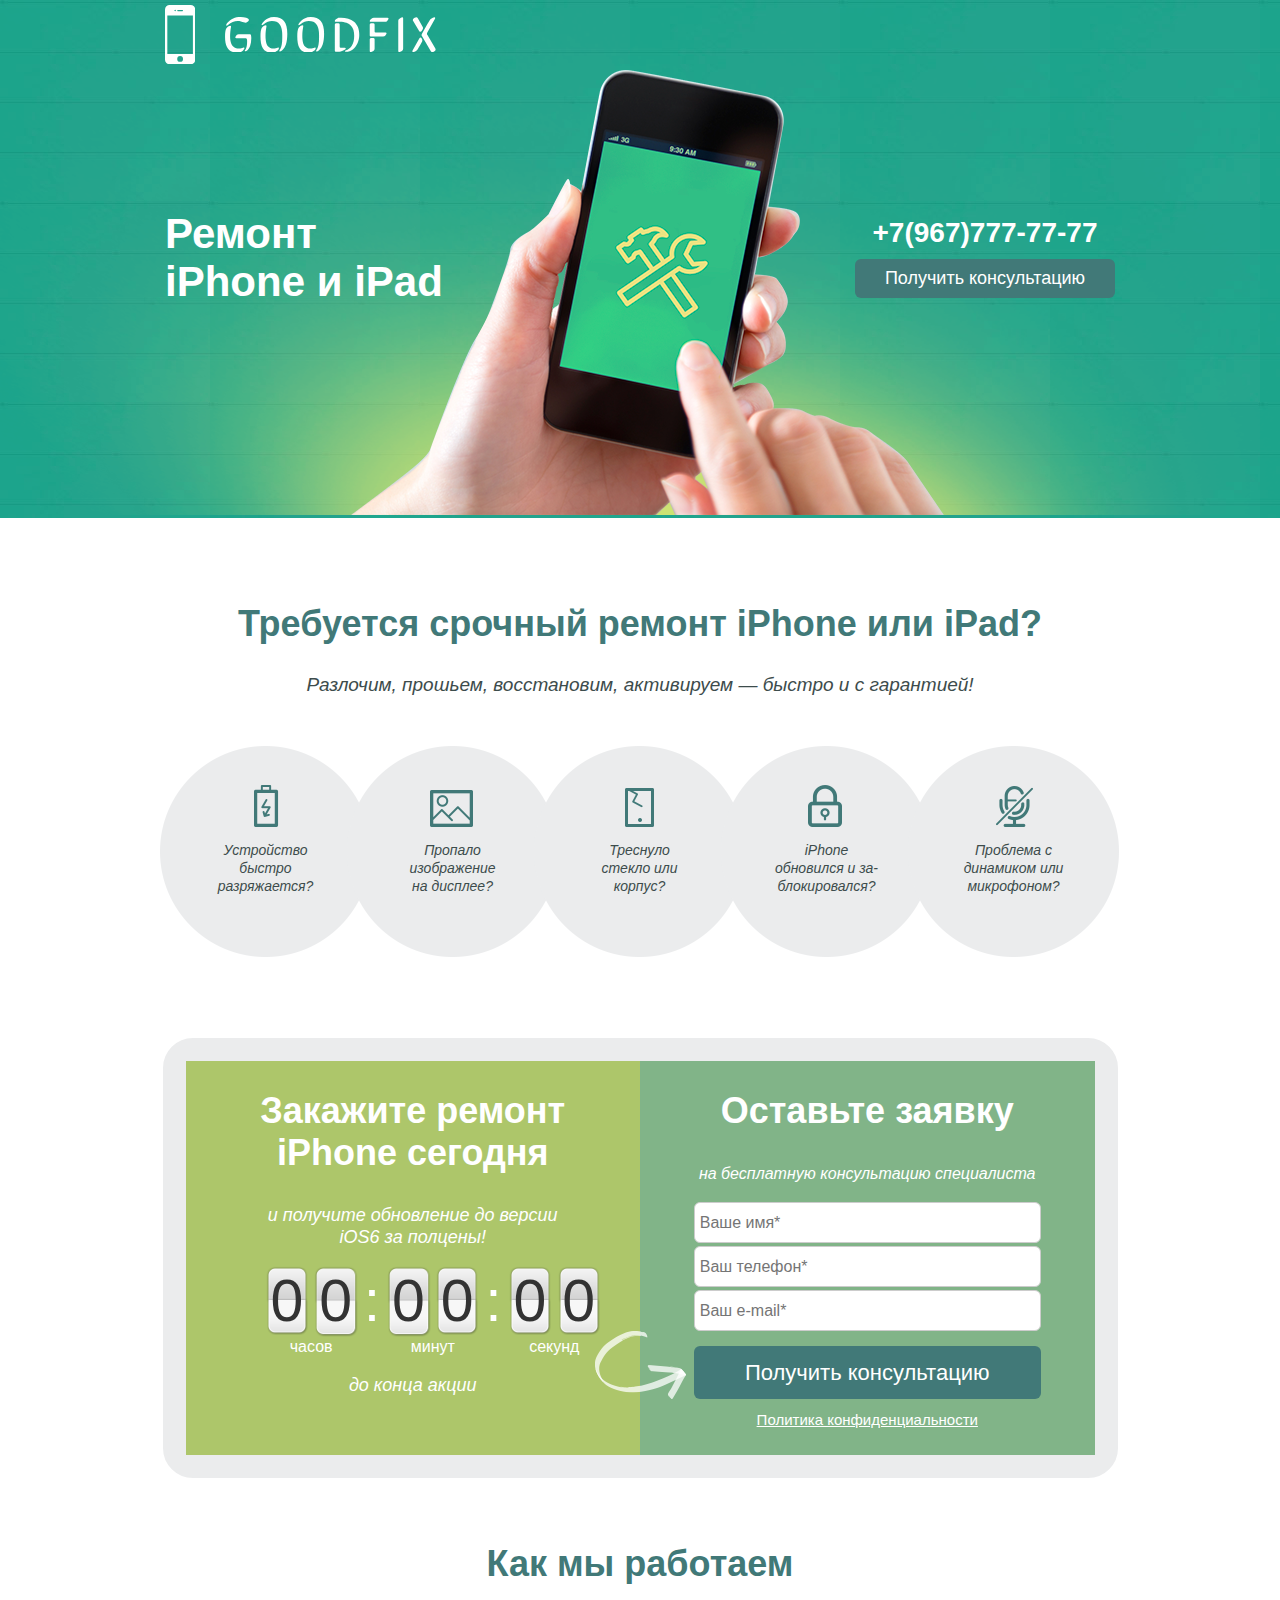
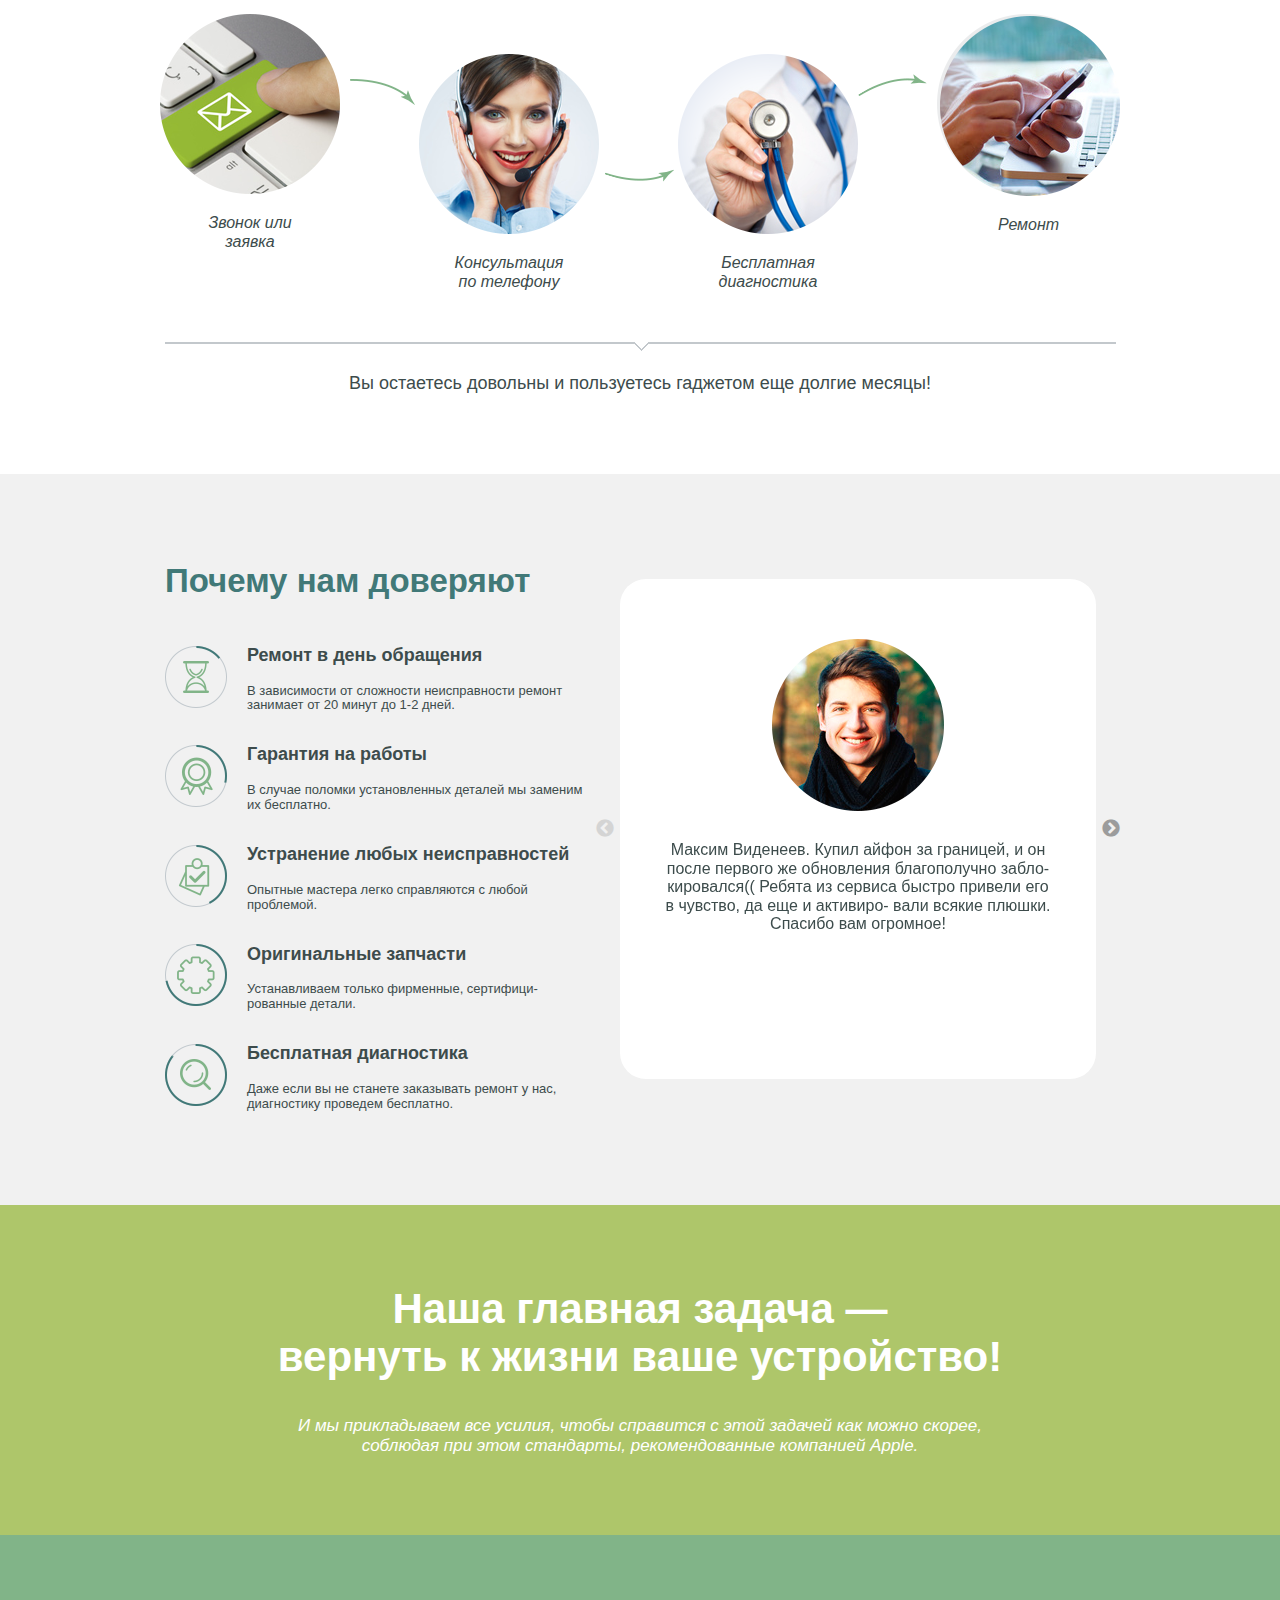
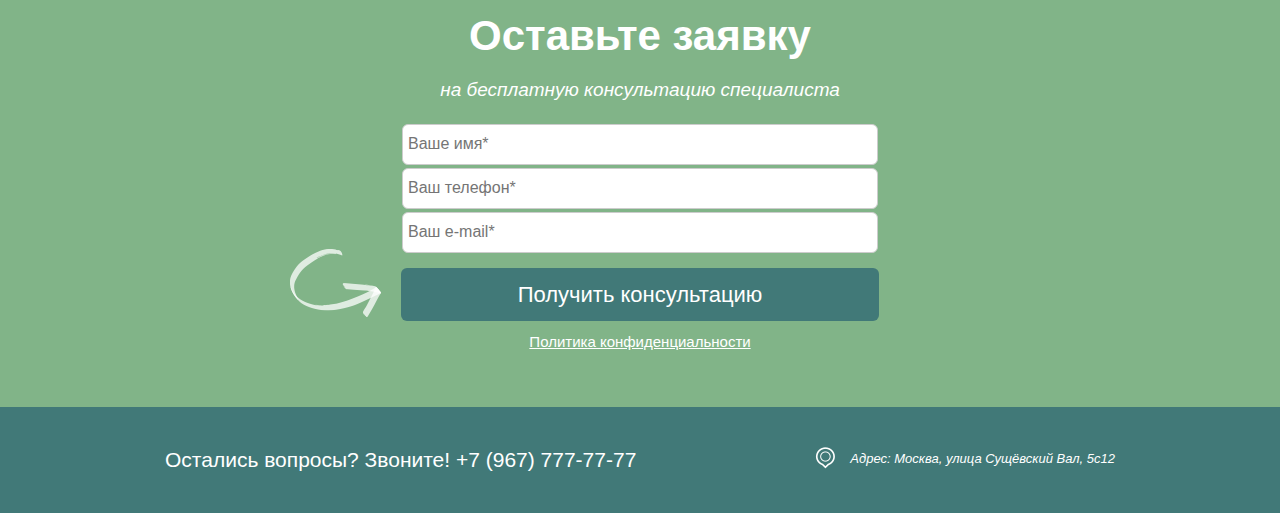
<file: index.html>
<!DOCTYPE html>
<html lang="ru">
<head>
	<link rel="stylesheet" type="text/css" href="slick/slick.css"/>
	<link rel="stylesheet" type="text/css" href="slick/slick-theme.css"/>

	<title>Ремонт телефонов</title>
	<meta charset="UTF-8">
	<meta name="viewport" content="width=device-width, initial-scale=1.0">
	<link rel="stylesheet" href="css/normalize.css">
	<link rel="stylesheet" href="css/style.css">
</head>
<body>
	<div class="page-container">
		<header class="header">
			<div class="header-wrap">
				<div class="header__img-wrap">
					<div class="header__logo">
						<div class="header__logo-icon"><div class="image-component sc-htpNat enshqJ" width="60.49241625111892" height="118.75695215708099" style="width: 60.4924px;"><div class="sc-bxivhb fPcvdL"><svg xmlns="http://www.w3.org/2000/svg" version="1.1" xlink="http://www.w3.org/1999/xlink" xmlns:svgjs="http://svgjs.com/svgjs" width="50%" height="50%" viewBox="0 -6.408744468444638e-8 50.93799591064453 100"><g fill="#fff"><path d="M43.101 0H7.837A7.836 7.836 0 0 0 0 7.836v84.327A7.837 7.837 0 0 0 7.837 100h35.264a7.837 7.837 0 0 0 7.837-7.837V7.836A7.836 7.836 0 0 0 43.101 0zM21.615 8.315h7.708a1.043 1.043 0 0 1 0 2.087h-7.708a1.043 1.043 0 1 1 0-2.087zm-4.492-.4a1.244 1.244 0 1 1 0 2.488 1.244 1.244 0 0 1 0-2.488zm8.346 87.857a4.897 4.897 0 1 1-.001-9.795 4.897 4.897 0 0	 1 .001 9.795zm21.55-13.283h-43.1V17.511h43.1v64.978z"></path></g></svg></div></div></div>
						<div class="base-component sc-bdVaJa cwoGMT" width="421.39224243413" height="71.2474100660739" rotate="0" style="top: 232.671px; left: 119.304px; width: 421.392px;  transform: rotateZ(0deg);"><div class="text-component sc-ifAKCX ehsxJr" width="421.39224243413" height="71.2474100660739" style="width: 421.392px;"><div class="sc-EHOje ifTULJ"><svg xmlns="http://www.w3.org/2000/svg" version="1.1" xlink="http://www.w3.org/1999/xlink" xmlns:svgjs="http://svgjs.com/svgjs" width="50%" height="50%" viewBox="4.960000038146973 -69.73999786376953 421.3999938964844 71.25"><g fill="#fff"><path d="M17.02 -50.68C17.02 -51.88 16.45 -52.47 15.32 -52.47C14.25 -52.47 12.87 -51.91 11.19 -50.77C9.5 -49.64 8.24 -48.32 7.39 -46.83C5.77 -43.92 4.96 -38.23 4.96 -29.76C4.96 -8.92 13.03 1.51 29.18 1.51C31.25 1.51 33.16 1.23 34.89 0.68C36.63 0.13 38.02 -0.53 39.08 -1.31C40.13 -2.09 41.04 -2.93 41.8 -3.82C42.56 -4.71 43.09 -5.49 43.38 -6.15C43.67 -6.82 43.82 -7.33 43.82 -7.68C43.82 -8.53 43.43 -8.95 42.65 -8.95C42.33 -8.95 41.74 -8.74 40.9 -8.32C40.06 -7.89 38.93 -7.48 37.52 -7.08C36.11 -6.67 34.53 -6.47 32.78 -6.47C30.18 -6.47 27.87 -6.88 25.85 -7.71C23.82 -8.54 22.14 -9.67 20.81 -11.11C19.49 -12.56 18.38 -14.31 17.51 -16.39C16.63 -18.46 16.01 -20.68 15.64 -23.03C15.26 -25.38 15.08 -27.96 15.08 -30.78C15.08 -34.06 15.24 -37.21 15.56 -40.24C15.89 -43.28 16.21 -45.69 16.54 -47.49C16.86 -49.29 17.02 -50.35 17.02 -50.68ZM46.2 -27.09C46.75 -27.09 47.21 -26.98 47.59 -26.75C47.96 -26.52 48.24 -26.23 48.44 -25.87C48.63 -25.52 48.79 -25.01 48.9 -24.34C49.01 -23.68 49.08 -23.06 49.09 -22.49C49.11 -21.93 49.12 -21.14 49.12 -20.13C49.12 -13.36 48.08 -8.24 46.01 -4.77C45.75 -4.34 45.46 -3.94 45.16 -3.55C44.85 -3.16 44.65 -2.87 44.55 -2.67C44.45 -2.48 44.4 -2.25 44.4 -1.99C44.4 -1.48 44.71 -1.22 45.33 -1.22C46.78 -1.22 48.47 -2.12 50.38 -3.91C52.3 -5.71 53.82 -8.15 54.96 -11.23C56.64 -15.94 57.48 -21.06 57.48 -26.6C57.48 -29.16 57.35 -31.09 57.1 -32.39C56.9 -33.43 56.58 -34.13 56.15 -34.51C55.71 -34.88 54.89 -35.06 53.69 -35.06L32.39 -35.06C30.74 -35.06 29.54 -34.72 28.79 -34.04C27.88 -33.23 27.1 -32.24 26.46 -31.05C25.81 -29.87 25.48 -29.05 25.48 -28.6C25.48 -27.59 26.18 -27.09 27.57 -27.09ZM52.67 -63.95C52.67 -65.57 50.89 -66.94 47.34 -68.06C43.79 -69.18 40.06 -69.74 36.13 -69.74C30.4 -69.74 25.43 -68.79 21.23 -66.89C17.03 -65 13.21 -62.15 9.78 -58.36C9.19 -57.71 8.61 -56.88 8.02 -55.85C7.44 -54.83 7.15 -54.05 7.15 -53.5C7.15 -52.69 7.52 -52.28 8.27 -52.28C8.75 -52.28 9.82 -53.01 11.48 -54.47C14.01 -56.67 16.94 -58.44 20.28 -59.77C23.62 -61.1 26.96 -61.76 30.3 -61.76C32.6 -61.76 34.79 -61.46 36.86 -60.86C38.94 -60.26 40.72 -59.66 42.21 -59.06C43.7 -58.46 44.9 -58.17 45.81 -58.17C47.04 -58.17 48.5 -58.81 50.16 -60.11C51.83 -61.41 52.67 -62.69 52.67 -63.95Z M129.55 -36.23C129.55 -42 128.99 -47 127.87 -51.21C126.75 -55.43 125.08 -58.9 122.86 -61.64C120.64 -64.38 117.87 -66.42 114.55 -67.75C111.22 -69.08 107.36 -69.74 102.95 -69.74C98.57 -69.74 94.4 -68.78 90.45 -66.85C86.49 -64.92 83.06 -62.09 80.14 -58.36C78.74 -56.58 78.05 -55.18 78.05 -54.18C78.05 -53.53 78.39 -53.2 79.07 -53.2C79.23 -53.2 79.49 -53.3 79.85 -53.5C80.2 -53.69 80.53 -53.92 80.82 -54.18L82.37 -55.39C85.07 -57.5 87.77 -59.09 90.5 -60.16C93.22 -61.23 96.01 -61.76 98.86 -61.76C102.52 -61.76 105.58 -61.17 108.03 -59.99C110.48 -58.81 112.46 -57.26 113.99 -55.34C115.51 -53.43 116.64 -51.26 117.39 -48.83C118.14 -46.4 118.66 -43.92 118.97 -41.41C119.28 -38.9 119.43 -36.46 119.43 -34.09L119.43 -27.87C119.43 -17.91 118.14 -10.49 115.54 -5.59C115.09 -4.72 114.62 -3.96 114.13 -3.33C113.65 -2.7 113.4 -2.25 113.4 -1.99C113.4 -1.18 113.74 -0.78 114.42 -0.78C115.82 -0.78 117.49 -1.64 119.43 -3.36C121.05 -4.75 122.49 -6.43 123.74 -8.39C124.98 -10.35 126.04 -12.67 126.9 -15.34C127.76 -18.02 128.41 -21.07 128.87 -24.51C129.32 -27.95 129.55 -31.85 129.55 -36.23ZM87.92 -51.5C87.92 -52.7 87.42 -53.3 86.41 -53.3C85.28 -53.3 83.87 -52.77 82.18 -51.72C80.49 -50.67 79.2 -49.3 78.29 -47.61C76.67 -44.53 75.86 -38.99 75.86 -30.98C75.86 -25.69 76.22 -21.14 76.95 -17.31C77.68 -13.49 78.9 -10.12 80.6 -7.2C82.3 -4.28 84.66 -2.1 87.68 -0.66C90.69 0.79 94.39 1.51 98.76 1.51C100.94 1.51 102.96 1.18 104.84 0.51C106.72 -0.15 108.21 -0.98 109.32 -1.97C110.42 -2.96 111.28 -3.96 111.89 -4.96C112.51 -5.97 112.82 -6.87 112.82 -7.68C112.82 -8.46 112.46 -8.85 111.75 -8.85C111.46 -8.85 110.91 -8.66 110.1 -8.27C109.28 -7.88 108.13 -7.48 106.64 -7.08C105.15 -6.67 103.43 -6.47 101.49 -6.47C99.28 -6.47 97.32 -6.82 95.6 -7.51C93.88 -8.21 92.47 -9.22 91.37 -10.53C90.27 -11.84 89.35 -13.28 88.6 -14.86C87.85 -16.43 87.3 -18.27 86.95 -20.38C86.59 -22.48 86.34 -24.49 86.19 -26.41C86.05 -28.32 85.97 -30.44 85.97 -32.78C85.97 -35.79 86.14 -38.73 86.46 -41.58C86.78 -44.43 87.11 -46.73 87.43 -48.46C87.76 -50.2 87.92 -51.21 87.92 -51.5Z M203.17 -36.23C203.17 -42 202.61 -47 201.49 -51.21C200.37 -55.43 198.7 -58.9 196.48 -61.64C194.26 -64.38 191.49 -66.42 188.17 -67.75C184.84 -69.08 180.98 -69.74 176.57 -69.74C172.19 -69.74 168.02 -68.78 164.07 -66.85C160.11 -64.92 156.68 -62.09 153.76 -58.36C152.36 -56.58 151.67 -55.18 151.67 -54.18C151.67 -53.53 152.01 -53.2 152.69 -53.2C152.85 -53.2 153.11 -53.3 153.47 -53.5C153.82 -53.69 154.15 -53.92 154.44 -54.18L156 -55.39C158.69 -57.5 161.39 -59.09 164.12 -60.16C166.84 -61.23 169.63 -61.76 172.48 -61.76C176.15 -61.76 179.2 -61.17 181.65 -59.99C184.1 -58.81 186.08 -57.26 187.61 -55.34C189.13 -53.43 190.27 -51.26 191.01 -48.83C191.76 -46.4 192.28 -43.92 192.59 -41.41C192.9 -38.9 193.05 -36.46 193.05 -34.09L193.05 -27.87C193.05 -17.91 191.76 -10.49 189.16 -5.59C188.71 -4.72 188.24 -3.96 187.75 -3.33C187.27 -2.7 187.02 -2.25 187.02 -1.99C187.02 -1.18 187.36 -0.78 188.04 -0.78C189.44 -0.78 191.11 -1.64 193.05 -3.36C194.67 -4.75 196.11 -6.43 197.36 -8.39C198.61 -10.35 199.66 -12.67 200.52 -15.34C201.38 -18.02 202.03 -21.07 202.49 -24.51C202.94 -27.95 203.17 -31.85 203.17 -36.23ZM161.54 -51.5C161.54 -52.7 161.04 -53.3 160.03 -53.3C158.9 -53.3 157.49 -52.77 155.8 -51.72C154.11 -50.67 152.82 -49.3 151.91 -47.61C150.29 -44.53 149.48 -38.99 149.48 -30.98C149.48 -25.69 149.84 -21.14 150.57 -17.31C151.3 -13.49 152.52 -10.12 154.22 -7.2C155.92 -4.28 158.28 -2.1 161.3 -0.66C164.31 0.79 168.01 1.51 172.38 1.51C174.56 1.51 176.58 1.18 178.46 0.51C180.34 -0.15 181.84 -0.98 182.94 -1.97C184.04 -2.96 184.9 -3.96 185.52 -4.96C186.13 -5.97 186.44 -6.87 186.44 -7.68C186.44 -8.46 186.08 -8.85 185.37 -8.85C185.08 -8.85 184.53 -8.66 183.72 -8.27C182.91 -7.88 181.75 -7.48 180.26 -7.08C178.77 -6.67 177.05 -6.47 175.11 -6.47C172.9 -6.47 170.94 -6.82 169.22 -7.51C167.5 -8.21 166.09 -9.22 164.99 -10.53C163.89 -11.84 162.97 -13.28 162.22 -14.86C161.47 -16.43 160.92 -18.27 160.57 -20.38C160.21 -22.48 159.96 -24.49 159.81 -26.41C159.67 -28.32 159.59 -30.44 159.59 -32.78C159.59 -35.79 159.76 -38.73 160.08 -41.58C160.4 -44.43 160.73 -46.73 161.05 -48.46C161.38 -50.2 161.54 -51.21 161.54 -51.5Z M234.38 -60.3C239.8 -60.21 244.35 -59.47 248.05 -58.09C251.74 -56.71 254.73 -54.79 257 -52.33C259.27 -49.86 260.89 -46.93 261.88 -43.53C262.87 -40.12 263.37 -36.35 263.37 -32.2C263.37 -28.01 262.99 -24.35 262.22 -21.2C261.46 -18.06 260.34 -15.31 258.87 -12.96C257.39 -10.61 255.59 -8.59 253.45 -6.91C251.31 -5.22 248.86 -3.74 246.1 -2.48C245.39 -2.16 245.03 -1.7 245.03 -1.12C245.03 -0.37 245.6 0 246.73 0C249.3 0 251.74 -0.42 254.08 -1.26C256.41 -2.11 258.57 -3.28 260.55 -4.79C262.52 -6.3 264.32 -8.09 265.92 -10.16C267.53 -12.24 268.89 -14.53 270.03 -17.02C271.16 -19.52 272.03 -22.18 272.63 -25C273.23 -27.82 273.53 -30.7 273.53 -33.65C273.53 -39.88 272.6 -45.18 270.73 -49.56C268.87 -53.93 266.3 -57.52 263.03 -60.3C259.75 -63.09 255.89 -65.13 251.45 -66.41C247.01 -67.69 242.21 -68.33 237.06 -68.33L233.17 -68.23C232.19 -68.17 231.2 -67.91 230.17 -67.45C229.15 -67 228.23 -66.45 227.4 -65.8C226.58 -65.15 225.9 -64.45 225.38 -63.68C224.87 -62.92 224.61 -62.19 224.61 -61.47C224.61 -60.69 225.24 -60.3 226.5 -60.3ZM224.61 -2.09C224.61 -0.7 225.27 0 226.6 0L231.37 0C232.89 0 234.58 -0.26 236.42 -0.78C238.27 -1.3 239.93 -1.91 241.38 -2.63C242.84 -3.34 244.07 -4.09 245.06 -4.86C246.05 -5.64 246.54 -6.27 246.54 -6.76C246.54 -7.57 245.84 -7.98 244.45 -7.98L236.38 -7.98C235.05 -7.98 234.38 -8.64 234.38 -9.97L234.38 -54.47C234.38 -55.67 234.02 -56.45 233.29 -56.83C232.56 -57.2 231.29 -57.39 229.47 -57.39C227.82 -57.39 226.59 -57.19 225.8 -56.8C225 -56.41 224.61 -55.64 224.61 -54.47Z M302.85 -68.23C301.03 -68.23 299.18 -67.45 297.28 -65.87C295.38 -64.3 294.43 -62.91 294.43 -61.72C294.43 -61.29 294.52 -60.97 294.7 -60.74C294.88 -60.52 295.08 -60.38 295.31 -60.33C295.54 -60.28 295.89 -60.26 296.38 -60.26L325.27 -60.26C326.92 -60.26 328.12 -60.6 328.87 -61.28C329.74 -62.06 330.5 -63.04 331.15 -64.24C331.8 -65.44 332.12 -66.27 332.12 -66.72C332.12 -67.73 331.43 -68.23 330.03 -68.23ZM294.48 -1.6C294.48 -0.21 295.05 0.49 296.18 0.49C297.12 0.49 298.33 0.11 299.81 -0.63C301.28 -1.38 302.43 -2.24 303.24 -3.21C303.92 -3.99 304.26 -5.17 304.26 -6.76L304.26 -25.05C304.26 -26.21 303.89 -26.99 303.16 -27.38C302.43 -27.77 301.18 -27.96 299.39 -27.96C297.71 -27.96 296.47 -27.77 295.67 -27.38C294.88 -26.99 294.48 -26.21 294.48 -25.05ZM294.48 -32.88C294.48 -31.55 295.15 -30.88 296.48 -30.88L321.28 -30.88C322.93 -30.88 324.13 -31.21 324.88 -31.85C325.75 -32.63 326.52 -33.63 327.16 -34.85C327.81 -36.06 328.14 -36.9 328.14 -37.35C328.14 -38.36 327.44 -38.86 326.05 -38.86L306.25 -38.86C304.92 -38.86 304.26 -39.52 304.26 -40.85L304.26 -54.42C304.26 -55.62 303.9 -56.41 303.19 -56.78C302.47 -57.15 301.21 -57.34 299.39 -57.34C297.71 -57.34 296.47 -57.14 295.67 -56.75C294.88 -56.37 294.48 -55.59 294.48 -54.42Z M361.34 -67.11C361.34 -68.51 360.78 -69.2 359.64 -69.2C358.7 -69.2 357.5 -68.79 356.04 -67.96C354.58 -67.14 353.43 -66.22 352.59 -65.22C351.91 -64.41 351.57 -63.32 351.57 -61.96L351.57 -1.6C351.57 -0.21 352.14 0.49 353.27 0.49C354.21 0.49 355.42 0.11 356.89 -0.63C358.37 -1.38 359.51 -2.24 360.32 -3.21C361 -3.99 361.34 -5.17 361.34 -6.76Z M408.94 -36.47C408.94 -37.22 409.38 -38.37 410.26 -39.93L424.51 -65.02C425.16 -66.19 425.48 -67.08 425.48 -67.7C425.48 -68.7 424.96 -69.2 423.92 -69.2C422.92 -69.2 421.53 -68.78 419.77 -67.94C418 -67.1 416.68 -66.19 415.8 -65.22C414.8 -64.08 409.19 -54.47 398.98 -36.38C398.46 -35.44 398.2 -34.61 398.2 -33.9C398.2 -33.02 398.52 -32.05 399.17 -30.98L416.43 -1.9C417.37 -0.31 418.49 0.49 419.79 0.49C421.02 0.49 422.42 -0.03 424 -1.07C425.57 -2.11 426.36 -3.31 426.36 -4.67C426.36 -5.41 426.06 -6.29 425.48 -7.29L410.01 -33.56C409.3 -34.79 408.94 -35.76 408.94 -36.47ZM398.78 -19.55C399.43 -20.65 399.75 -21.76 399.75 -22.86C399.75 -24.12 399.35 -25.4 398.54 -26.7C397.73 -28 396.9 -28.64 396.06 -28.64C395.18 -28.64 394.37 -28 393.63 -26.7L380.74 -3.7C380.09 -2.5 379.77 -1.56 379.77 -0.88C379.83 0.03 380.4 0.49 381.47 0.49C382.44 0.49 383.78 0.05 385.48 -0.83C387.18 -1.7 388.47 -2.63 389.35 -3.6C390.35 -4.6 393.5 -9.92 398.78 -19.55ZM392.7 -42.8C393.28 -41.82 393.79 -41.11 394.21 -40.66C394.63 -40.2 395.17 -39.98 395.81 -39.98C396.92 -39.98 398.12 -41.03 399.41 -43.14C400.58 -45.05 401.16 -46.56 401.16 -47.66C401.16 -48.44 400.87 -49.35 400.29 -50.38L390.71 -67.21C389.93 -68.54 389.01 -69.2 387.94 -69.2C386.7 -69.2 385.18 -68.65 383.36 -67.53C381.55 -66.41 380.64 -65.15 380.64 -63.76C380.64 -63.14 380.88 -62.48 381.37 -61.76Z"></path></g></svg></div></div><div class="cursor-move sc-bwzfXH kvbLWh" width="421.39224243413" height="71.2474100660739" style="width: 421.392px; "></div></div>
						<!-- <p>GoodFix</p> -->
					</div>
					<img class="header__img" src="img/header-img.png" alt="">
					<div class="header__text">
						<div class="header__left-side">Ремонт<br>iPhone и iPad</div>
						<div class="header__right-side">
							<div class="header__number">+7(967)777-77-77</div>
							<div class="header__btn"><a class="header__btn-a"  href="#">Получить консультацию</a></div>
						</div>
					</div>
				</div>
			</div>
		</header>

		<main class="main">
			<section class="weDo">
				<div class="weDo-wrap">
					<h2 class="weDo__title">Требуется срочный ремонт iPhone или iPad?</h2>
					<p class="weDo__text">Разлочим, прошьем, восстановим, активируем — быстро и с гарантией!</p>
					<div class="weDo__jobs">
						<div class="weDo__icon1 ic"><p>Устройство<br>быстро<br>разряжается?</p></div>
						<div class="weDo__icon2 ic"><p>Пропало<br>изображение<br>на дисплее?</p></div>
						<div class="weDo__icon3 ic"><p>Треснуло<br>стекло или<br>корпус?</p></div>
						<div class="weDo__icon4 ic"><p>iPhone<br>обновился и за-<br>блокировался? </p></div>
						<div class="weDo__icon5 ic"><p>Проблема с<br>динамиком или<br>микрофоном?</p></div>
					</div>
					<div class="weDo__form">
						<div class="weDo__form-left">
							<h2 class="weDo__form-title">Закажите ремонт<br>iPhone сегодня</h2>
							<p class="weDo__form-text_l">и получите обновление до версии<br>iOS6 за полцены!</p>
							<ul class="weDo__form-list">
								<li class="weDo__form-itemList">
									<div class="weDo__form-time">0</div>
									<div class="weDo__form-time">0</div>
									<div>часов</div>
								</li>
								<li class="weDo__form-separator">:</li>
								<li class="weDo__form-itemList">
									<div class="weDo__form-time">0</div>
									<div class="weDo__form-time">0</div>
									<div>минут</div>
								</li>
								<li class="weDo__form-separator">:</li>
								<li class="weDo__form-itemList">
									<div class="weDo__form-time">0</div>
									<div class="weDo__form-time">0</div>
									<div>секунд</div>
								</li>
							</ul>
							<p class="weDo__form-text_l">до конца акции</p>
						</div>
						<div class="weDo__form-right">
							<h2 class="weDo__form-title">Оставьте заявку</h2>
							<p class="weDo__form-text_r">на бесплатную консультацию специалиста</p>
							<form action="#">
								<input class="form-field" type="text" placeholder="Ваше имя*" readonly>
								<input class="form-field" type="text" placeholder="Ваш телефон*" readonly>
								<input class="form-field" type="text" placeholder="Ваш e-mail*" readonly>
								<input class="form-btn" type="submit" value="Получить консультацию" disabled>
								<div class="form-politic"><a class="form-politic_a" href="politics.html">Политика конфиденциальности</a></div>
							</form>
						</div>
					</div>
					<h2 class="weDo__title">Как мы работаем</h2>
					<div class="weDo__work-icon">
						<div><img class="work-icon1" src="img/work-icon1.png" alt=""><p>Звонок или<br>заявка</p></div>
						<div><img class="work-icon2" src="img/work-icon2.png" alt=""><p>Консультация<br>по телефону</p></div>
						<div><img class="work-icon3" src="img/work-icon3.png" alt=""><p>Бесплатная<br>диагностика</p></div>
						<div><img src="img/work-icon4.png" alt=""><p>Ремонт</p></div>
					</div>
					<img src="img/hr-line.png" alt="">
					<p class="weDo__last-text">Вы остаетесь довольны и пользуетесь гаджетом еще долгие месяцы!</p>
				</div>
			</section>
			
			<section class="trust">
				<div class="trust-wrap">
					<div class="trust__left-side">
						<h2>Почему нам доверяют</h2>
						<ul class="trust__list">
						  <li class="trust__list-item">
						    <img class="trust__icon" src="img/trust-icon1.png" alt="">
						    <div>
						      <h3>Ремонт в день обращения</h3>
						      <p>В зависимости от сложности неисправности ремонт<br>занимает от 20 минут до 1-2 дней.</p>
						    </div>
						  </li>
						  <li class="trust__list-item">
						    <img class="trust__icon" src="img/trust-icon2.png" alt="">
						    <div>
						      <h3>Гарантия на работы</h3>
						      <p>В случае поломки установленных деталей мы заменим<br>их бесплатно.</p>
						    </div>
						  </li>
						  <li class="trust__list-item">
						    <img class="trust__icon" src="img/trust-icon3.png" alt="">
						    <div>
						      <h3>Устранение любых неисправностей</h3>
						      <p>Опытные мастера легко справляются с любой<br>проблемой.</p>
						    </div>
						  </li>
						  <li class="trust__list-item">
						    <img class="trust__icon" src="img/trust-icon4.png" alt="">
						    <div>
						      <h3>Оригинальные запчасти</h3>
						      <p>Устанавливаем только фирменные, сертифици-<br>рованные детали.</p>
						    </div>
						  </li>
						  <li class="trust__list-item">
						    <img class="trust__icon" src="img/trust-icon5.png" alt="">
						    <div>
						      <h3>Бесплатная диагностика</h3>
						      <p>Даже если вы не станете заказывать ремонт у нас,<br>диагностику проведем бесплатно.</p>
						    </div>
						  </li>
						</ul>
					</div>

					<div class="trust__right-side slider">
						<div class="slide">
							<div class="slide-photo sp1"></div>
							<div class="slide-text">Максим Виденеев. Купил айфон за границей, и он<br>после первого же обновления благополучно забло-<br>кировался(( Ребята из сервиса быстро привели его<br>в чувство, да еще и активиро- вали всякие плюшки.<br>Спасибо вам огромное!</div>
						</div>
						<div class="slide">
							<div class="slide-photo sp2"></div>
							<div class="slide-text">Елена Смирнова. Уронила айпад на кафельный пол,<br>дисплей треснул и перестал реагировать на<br>прикосновения. Заменили буквально за день,<br>спасибо Вам, очень выручили!</div>
						</div>
						<div class="slide">
							<div class="slide-photo sp3"></div>
							<div class="slide-text">Константин Лебедев. В последнее время на айфоне<br>начал трещать динамик, а потом и вообще звук<br>пропал. Отнес в сервис, сказали - дело несложное,<br>реанимируют быстро. На следующий день после<br>работы забрал. Спасибо, сейчас всё работает<br>отлично!</div>
						</div>
						
					</div>
				</div>
			</section>

			<section class="mission">
				<div class="mission-wrap">
					<h2>Наша главная задача —<br>вернуть к жизни ваше устройство!</h2>
					<p>И мы прикладываем все усилия, чтобы справится с этой задачей как можно скорее,<br>соблюдая при этом стандарты, рекомендованные компанией Apple.
					</p>
				</div>
			</section>

			<section class="request">
				<div class="request-wrap">
					<div class="weDo__form-right">
						<h2 class="weDo__form-title">Оставьте заявку</h2>
						<p class="weDo__form-text_r">на бесплатную консультацию специалиста</p>
						<form class="last-form" action="#">
							<input class="form-field" type="text" placeholder="Ваше имя*" readonly>
							<input class="form-field" type="text" placeholder="Ваш телефон*" readonly>
							<input class="form-field" type="text" placeholder="Ваш e-mail*" readonly>
							<input class="form-btn" type="submit" value="Получить консультацию" disabled>
							<div class="form-politic"><a class="form-politic_a" href="politics.html">Политика конфиденциальности</a></div>
						</form>
					</div>
				</div>			
			</section>

			<section class="maps">
				<script type="text/javascript" charset="utf-8" async src="https://api-maps.yandex.ru/services/constructor/1.0/js/?um=constructor%3A444fb91f4eb7def81ac8d68ac979d1010abb1b057fa18fc3a7833f122a8fb81a&amp;width=100%25&amp;height=400&amp;lang=ru_RU&amp;scroll=true"></script>
			</section>
		</main>

		<footer class="footer">
			<div class="footer-wrap">
				<p class="footer__text" >Остались вопросы? Звоните! +7 (967) 777-77-77</p>
				<div class="footer__address-wrap">
					<div><img src="img/mark.png" alt=""></div>
					<p class="footer__address">Адрес: Москва, улица Сущёвский Вал, 5с12</p>
				</div>
			</div>
		</footer>
	</div>

	<script src="js/jquery.js"></script>
	<script src="slick/slick.min.js"></script>
	<script src="js/main.js"></script>

</body>
</html>
</file>
<file: css/style.css>
body {
	font-family: trebuchet ms,helvetica,sans-serif;
}

a {
	color: #fff;
}

.page-container {
	/*width: 960px;*/
	/*margin: 0 auto;*/
}

.header {
	background: url("../img/header-bg.jpg");
	height: 518px;
    width: 100%;
    color: #fff;
    margin-bottom: 85px;
    overflow: hidden;
}

.header-wrap {
	width: 960px;
	margin: 0 auto;
}

.header__img-wrap {	
	width: 100%;
    height: 515px;
    margin: 0 auto;
    position: relative;
}

.header__logo {
	position: absolute;
	display: flex;
	align-items: center;
	padding-top: 5px;
	padding-left: 5px;
}

.header__img {
	position: absolute;
    left: -283.75px;
}

.header__text {
	width: 100%;
	height: 100%;
	display: flex;
	justify-content: space-between;
	align-items: center;
	padding-left: 5px;
    padding-right: 5px;
    box-sizing: border-box;
}

.header__left-side {
	font-size: 42px;
	line-height: 48px;
	font-weight: bold;
	z-index: 1;
}

.header__right-side {
	font-size: 28px;
	font-weight: bold;
	z-index: 1;
}

.header__number {
	margin-bottom: 10px;
	text-align: center;
}

.header__btn {
	background-color: #417978;
	border-radius: 6px;
}

.header__btn-a {
	display: block;
    text-align: center;
    text-decoration: none;
    cursor: pointer;
    width: 260px;
    height: 39px;
    line-height: 39px;
    color: #ffffff;
    font-size: 18px;
    font-weight: normal;
}

/*section weDo*/

.weDo {
	text-align: center;
}

.weDo-wrap {
	width: 960px;
	margin: 0 auto;
}

.weDo__title {
	font-size: 36px;
	color: #417978;
}

.weDo__text {
	font-size: 19px;
	font-style: italic;
	color: #3d4c4c;
	margin-bottom: 50px;
}

.weDo__jobs	{
	display: flex;
	font-size: 14px;
	line-height: 18px;
	font-style: italic;
	color: #3d4c4c;
}

.ic {
	height: 211px;
    width: 211px;
    margin-left: -24px;
    padding-top: calc(211px/2 - 25px);
}

.ic:first-child {
	margin-left: 0px;	
}

.weDo__icon1 {
	background: url("../img/weDo-icon1.png") no-repeat;
}

.weDo__icon2 {
	background: url("../img/weDo-icon2.png") no-repeat;
}

.weDo__icon3 {
	background: url("../img/weDo-icon3.png") no-repeat;
}

.weDo__icon4 {
	background: url("../img/weDo-icon4.png") no-repeat;
}

.weDo__icon5 {
	background: url("../img/weDo-icon5.png") no-repeat;
}

.weDo__form {
	width: 955px;
	height: 440px;
	box-sizing: border-box;
	border-radius: 30px;
    border: 23px solid #ebeced;
    display: flex;
    color: #fff;
    margin-bottom: 65px;
    position: relative;
    margin-left: auto;
    margin-right: auto;
}

.weDo__form::after {
	content: "";
	position: absolute;
	background: url("../img/arr-btn.png");
	width: 91px;
	height: 68px;
	left: calc(50% - 45.5px);
    top: 270px;    
}

.weDo__form-left {
	width: 50%;
	background-color: #adc66a;
}

.weDo__form-list {
	list-style: none;
}

.weDo__form-itemList {
	display: inline-block;
}

.weDo__form-time {
	background: url("../img/bg_white.png") no-repeat;
	background-size: contain;
	display: inline-block;
	width: 44.27652733118971px;
    height: 71.33440514469454px;
    color: #333;
    font-size: 59px;
    line-height: 71.33px;
}

.weDo__form-separator {
	display: inline-block;
	font-size: 59.035369774919616px;
    line-height: 71.33440514469454px;
    width: 19.678456591639872px;
    vertical-align: top;
}

.weDo__form-right {
	width: 50%;
	background-color: #81b488;
}

.weDo__form-title {
	font-size: 36px;
	line-height: 42px;
}

.weDo__form-text_l {
	font-size: 18px;
	line-height: 22px;
	font-style: italic;
}

.weDo__form-text_r {
	font-size: 16px;
	line-height: 1.5;
	font-style: italic;
}

.form-field {
	width: 347px;
	height: 41px;
	padding: 0 5px;
	margin-bottom: 3px;
	border: 1px solid #ccc;
	border-radius: 6px;
	box-sizing: border-box;
}

.form-field:nth-child(3) {
	margin-bottom: 15px;
}

.form-btn {
	width: 347px;
	height: 53px;
	box-sizing: border-box;
	background-color: #417978;
	border-radius: 6px;
	border-style: none;
	color: #fff;
	font-size: 22px;
	cursor: pointer;
	margin-bottom: 5px;
}

.form-politic {
	/**/
}

.form-politic_a {
	font-size: 15px;
	line-height: 31px;
}

.weDo__work-icon {
	display: flex;
	font-style: italic;
	color: #3d4c4c;
	margin-bottom: 30px;
}

.weDo__work-icon div {
	position: relative;
	margin-right: 79px;
}

.weDo__work-icon div:last-child {
	margin-right: 0;
}

.weDo__work-icon div:nth-child(1)::after {
	content: "";
    width: 65px;
    height: 26px;
    left: 190px;
    top: 65px;
    background: url("../img/1arr.png") no-repeat;
    position: absolute;
}

.weDo__work-icon div:nth-child(2),
.weDo__work-icon div:nth-child(3) {
	margin-top: 40px;
}

.weDo__work-icon div:nth-child(2)::after {
	content: "";
    width: 71px;
    height: 13px;
    left: 185px;
    top: 115px;
    background: url("../img/2arr.png") no-repeat;
    position: absolute;
}

.weDo__work-icon div:nth-child(3)::after {
	content: "";
    width: 69px;
    height: 22px;
    left: 180px;
    top: 20px;
    background: url("../img/3arr.png") no-repeat;
    position: absolute;
}

.weDo__last-text {
	font-size: 18px;
	color: #3d4c4c;
	margin-bottom: 80px;
}

/*section trust*/

.trust {
	background-color: #f1f1f1;
	padding-bottom: 80px;
}

.trust-wrap {
	width: 960px;
	margin: 0 auto;
	display: flex;
	padding-top: 60px;
	align-items: center;
}

.trust__left-side {
	padding-left: 5px;
	box-sizing: border-box;
}

.trust__left-side,
.trust__right-side {
	width: calc(50% - 20px);
}

.trust__left-side h2 {
	font-size: 33px;
	font-weight: bold;
	color: #417978;
}

.trust__list h3 {
	font-size: 18px;
}

.trust__list p {
	font-size: 13px;
}

.trust__list {
  list-style: none;
  padding-left: 0px;
  color: #3d4c4c;
  margin-bottom: 0;
}

.trust__list-item {
  display: flex;
  align-items: center;
}

.trust__icon {
  height: 62px;
  width: 62px;
  margin-right: 20px;
}

.slider {
    width: 476px;
    height: 500px;
    text-align: center;
    background-color: #fff;
    border-radius: 26px;
    padding-top: 60px;
    box-sizing: border-box; 
}

.slide {
	outline: white;
}

.slide-text {
	color: #3d4c4c;
}

.slide-photo {
	width: 172px;
	height: 172px;
	margin-right: auto;
	margin-left: auto;
	margin-bottom: 30px;
}

.sp1 {
	background: url("../img/slide-photo1.png") no-repeat;
}

.sp2 {
	background: url("../img/slide-photo2.png") no-repeat;
}

.sp3 {
	background: url("../img/slide-photo3.png") no-repeat;
}

.slick-prev:before, .slick-next:before {
	color: gray;
}




/*section mission*/

.mission {
	color: #fff;
	background-color: #aec66a;
	text-align: center;
}

.mission-wrap {
	width: 960px;
	margin: 0 auto;
}

.mission h2 {
	font-size: 42px;
	padding-top: 80px;
	margin-top: 0;
}

.mission p {
	font-size: 17px;
	font-style: italic;
	padding-bottom: 80px;
	margin-bottom: 0;
}

/*section request*/

.request {
	color: #fff;
	background-color: #81b488;;
	text-align: center;
}

.request-wrap {
	width: 960px;
	margin: 0 auto;
}

.request .weDo__form-title {
	margin-top: 0;
	margin-bottom: 0;
	padding-top: 80px;
	font-size: 42px;
}

.request .weDo__form-text_r {
	font-size: 19px;
}

.request .form-field {
	width: 476px;
	display: block;
	margin-left: auto;
	margin-right: auto;
}

.request .form-btn {
	width: 478px;
}

.request .weDo__form-right {
	width: 100%;
}

.request .form-politic {
	padding-bottom: 50px;
}

.last-form {
	position: relative;
}

.last-form::after {
	content: "";
	position: absolute;
	background: url("../img/arr-btn.png");
	width: 91px;
	height: 68px;
	left: 130px;
    top: 125px;
}

/*section maps*/

.maps {
	/**/
}

/*section footer*/

.footer {
	color: #fff;
	background-color: #417978;
}

.footer-wrap {
	width: 960px;
	margin: 0 auto;
	display: flex;
	align-items: center;
	justify-content: space-between;
	padding: 20px 5px;
    box-sizing: border-box;
}


.footer__text {
	font-size: 21px;
}

.footer__address-wrap {
	display: flex;
	align-items: center;
}

.footer__address-wrap div {
	margin-right: 15px;
}

.footer__address {
	font-size: 13px;
	font-style: italic;
}
</file>
